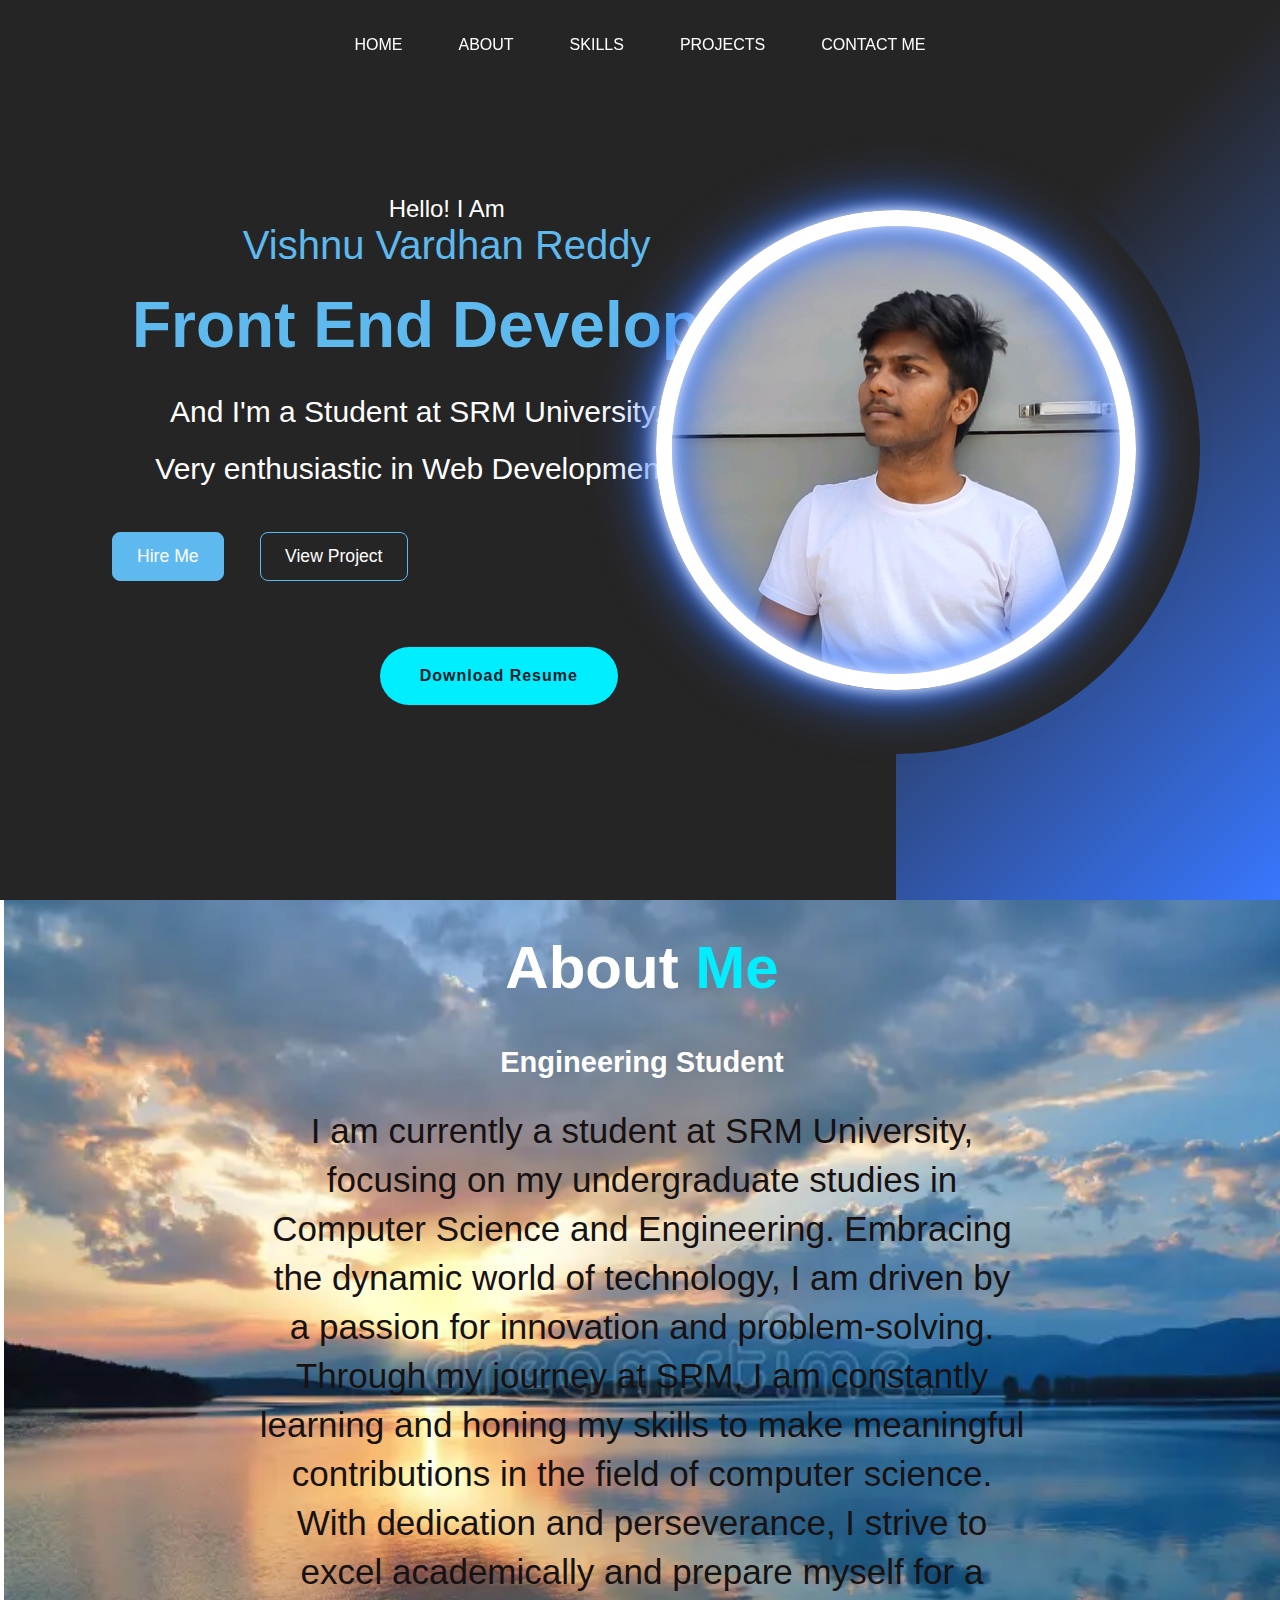
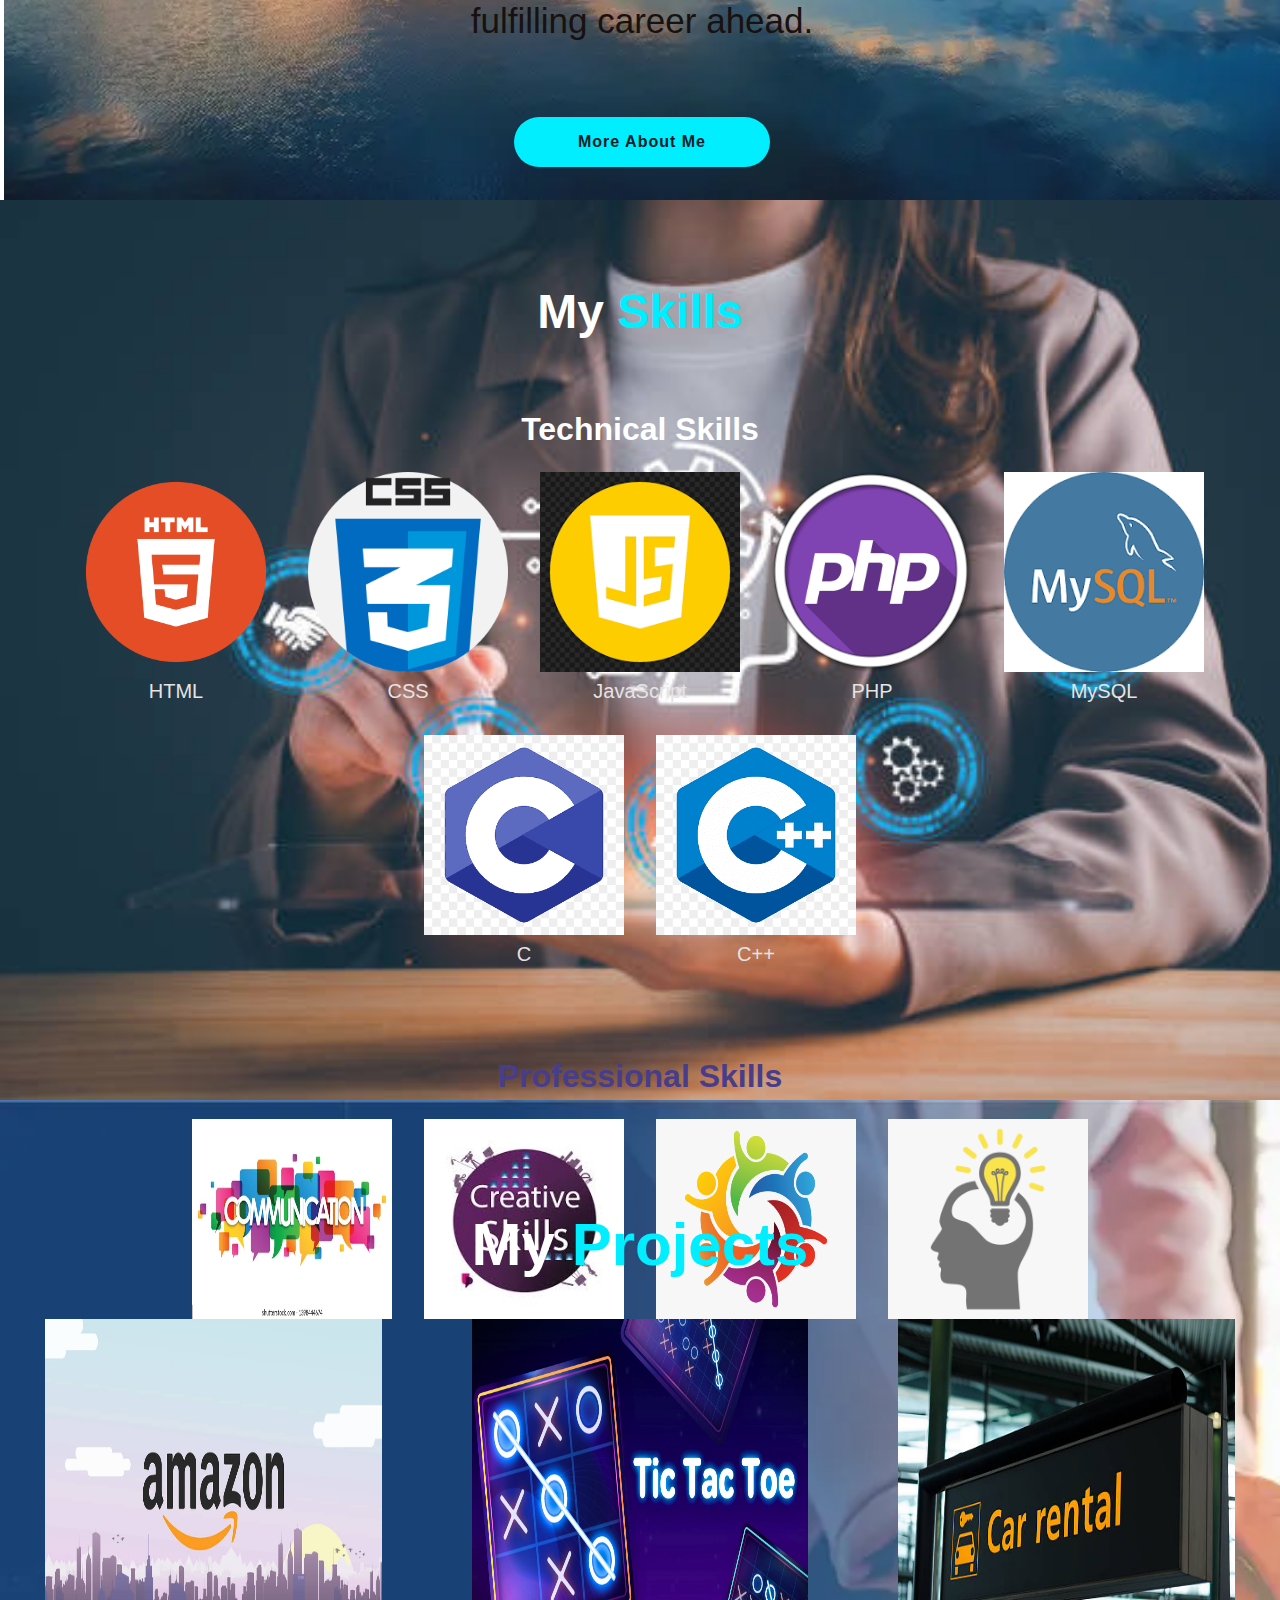
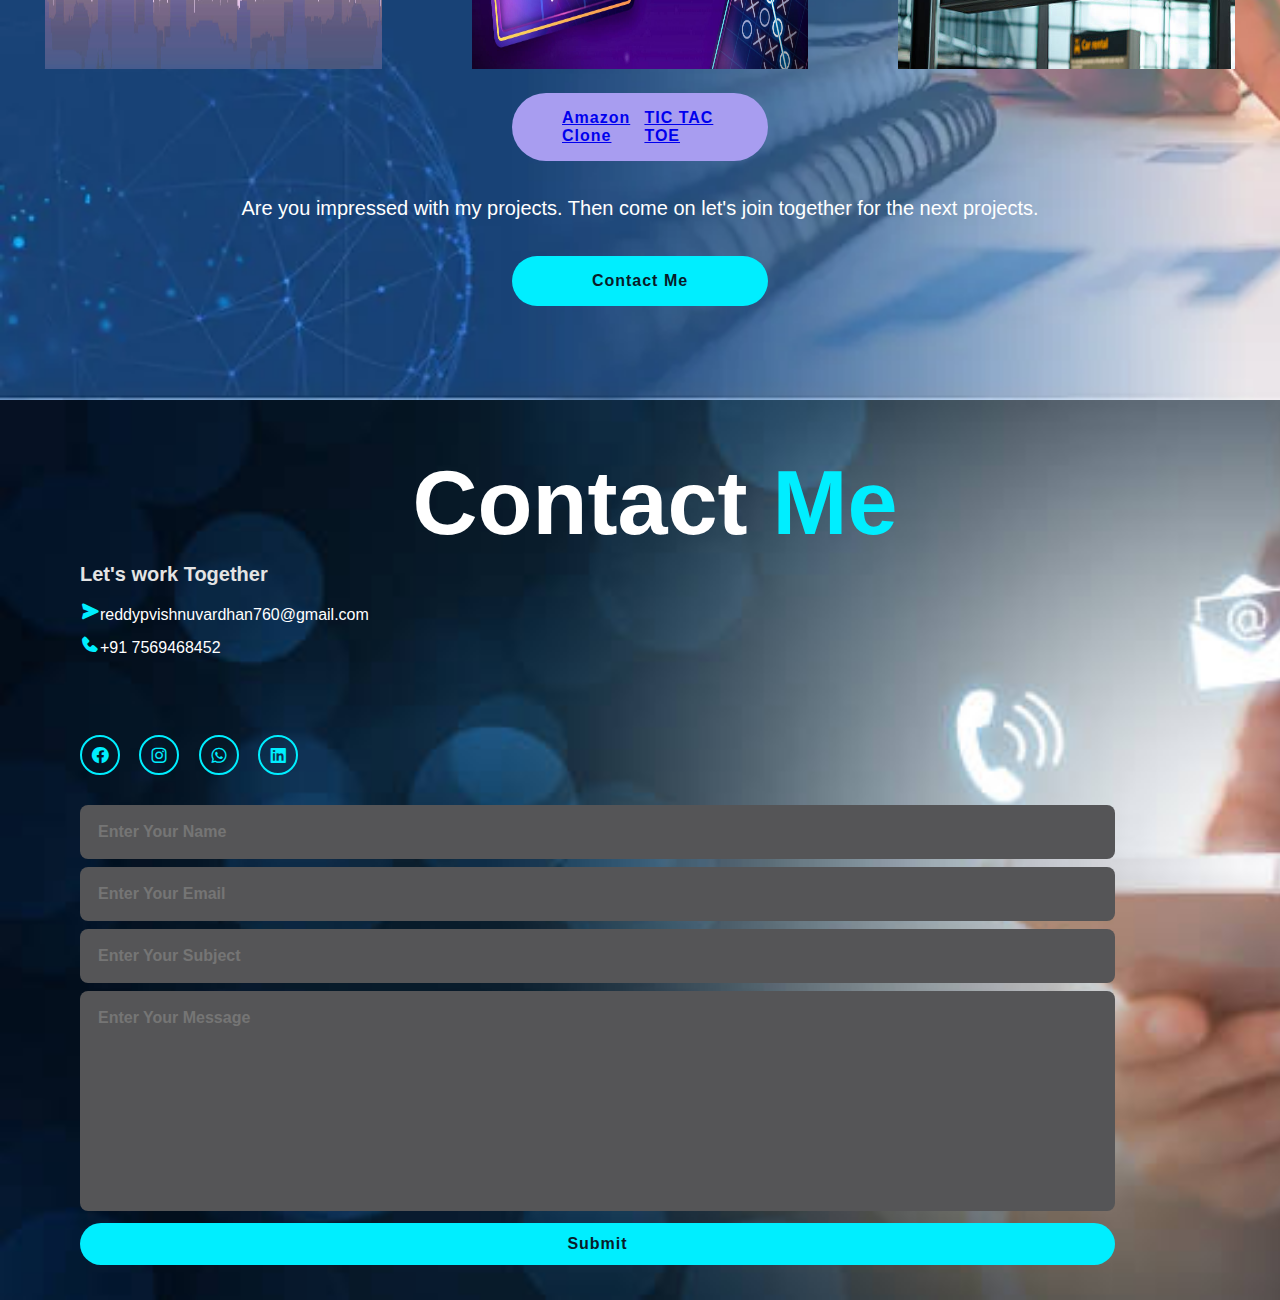
<file: index.html>
<!DOCTYPE html>
<html lang="en">
  <head>
    <meta charset="UTF-8" />
    <meta http-equiv="X-UA-Compatible" content="IE=edge" />
    <meta name="viewport" content="width=device-width, initial-scale=1.0" />
    <link href='https://unpkg.com/boxicons@2.1.4/css/boxicons.min.css' rel='stylesheet'>
    <link rel="stylesheet" href="styles.css" />
    <script src="skills.js"></script>
    <title>Portfolio-Website</title>
  </head>
  <body>
    <section class="header-section" id="header-section">
      <div class="header">
        <ul class="navlist">
          <li><a href="#header-section">Home</a></li>
          <li><a href="#about-section">About</a></li>
          <li><a href="#skills-section">Skills</a></li>
          <li><a href="#projects-section">Projects</a></li>
          <li><a href="#contact-section">Contact Me</a></li>
        </ul>
        <div class="left-container">
          <div class="icons">
            <a
              href="https://www.facebook.com/pawankumarreddy.p.1?mibextid=JRoKGi"
              ><i class="fa-brands fa-facebook-f"></i
            ></a>
            <a
              href="https://www.linkedin.com/in/vishnu-vardhan-reddy-p-95a5a4256"
              ><i class="fa-brands fa-linkedin-in"></i
            ></a>
            <a href="#"><i class="fa-brands fa-twitter"></i></a>
            <a
              href="https://www.instagram.com/vishnu_vardhan_reddy_7569?igsh=OXc5M2N2amIyNDcx"
              ><i class="fa-brands fa-square-instagram"></i
            ></a>
          </div>
          <div class="content">
            <p class="intro">
              Hello! I Am <br /><span style="font-size: 40px">Vishnu Vardhan Reddy</span>
            </p>
            <p></p>
            <h1>Front End Developer</h1>
            <p class="detail" style="font-size: 30px">
              And I'm a Student at SRM University,<br /><br>
              Very enthusiastic in Web Development.
            </p>
            <div class="btn-container">
              <button><a href="#contact-section">Hire Me</a></button>
              <button><a href="#projects-section">View Project</a></button
              ><br />
              <a class="cv" href="https://drive.google.com/file/d/1A1SHvHj8alyfEGJeYOFmuWMMZ2inADF1/view?usp=sharing" target="_blank"
                >Download Resume</a
              >
            </div>
          </div>
        </div>
        <div class="right-container"></div>
        <div class="design">
          <div class="circle"></div>
          <div class="circle"></div>
        </div>
      </div>
    </section>

    <section id="about-section">
      <div class="about-text">
        <h2>About <span>Me</span></h2>
        <br /><br />
        <h4>Engineering Student</h4>
        <br />
        <p>
          I am currently a student at SRM University, focusing on my
          undergraduate studies in Computer Science and Engineering. Embracing
          the dynamic world of technology, I am driven by a passion for
          innovation and problem-solving. Through my journey at SRM, I am
          constantly learning and honing my skills to make meaningful
          contributions in the field of computer science. With dedication and
          perseverance, I strive to excel academically and prepare myself for a
          fulfilling career ahead.
        </p>
        <br /><br /><br /><br />
        <a href="moreabout.html" target="_blank" class="btn-box">More About Me</a>
      </div>
    </section>


    <section class="skills-section" id="skills-section">
      <h2>My <span>Skills</span></h2>
      
      <div class="technical-skills">
        <h3>Technical Skills</h3>
        <div class="skills-container">
          <div class="skill">
            <img src="html-logo.webp" alt="HTML Logo" data-skill="html" />
            <p>HTML</p>
          </div>
          <div class="skill">
            <img src="css-logo.png" alt="CSS Logo" data-skill="css" />
            <p>CSS</p>
          </div>
          <div class="skill">
            <img src="javascript-logo.png" alt="JavaScript Logo" data-skill="javascript" />
            <p>JavaScript</p>
          </div>
          <div class="skill">
            <img src="php-logo.png" alt="PHP Logo" data-skill="php" />
            <p>PHP</p>
          </div>
          <div class="skill">
            <img src="mysql-logo.png" alt="MySQL Logo" data-skill="mysql" />
            <p>MySQL</p>
          </div>
          <div class="skill">
            <img src="c-logo.png" alt="C Logo" data-skill="c" />
            <p>C</p>
          </div>
          <div class="skill">
            <img src="cpp-logo.png" alt="C++ Logo" data-skill="cpp" />
            <p>C++</p>
          </div>
        </div>
      </div>
      
      <div class="professional-skills">
        <h3>Professional Skills</h3>
        <div class="skills-container">
          <div class="skill">
            <img src="communication-logo.webp" alt="Communication Logo" data-skill="communication" />
            <p>Communication</p>
          </div>
          <div class="skill">
            <img src="creative-logo.jpeg" alt="Creativity Logo" data-skill="creativity" />
            <p>Creativity</p>
          </div>
          <div class="skill">
            <img src="teamwork-logo.png" alt="Teamwork Logo" data-skill="teamwork" />
            <p>Teamwork</p>
          </div>
          <div class="skill">
            <img src="problemsolving-logo.png" alt="Problem Solving Logo" data-skill="problemsolving" />
            <p>Problem Solving</p>
          </div>
        </div>
      </div>
    </section>

    <div id="skillModal" class="modal">
      <div class="modal-content">
          <span class="close">&times;</span>
          <p id="modal-description"></p>
      </div>
    </div>

    <section id="projects-section">
      <br /><br /><br /><br /><br />
      <h1>My <span>Projects</span></h1>
      <div class="container">
        <div class="project">
          <img src="amazon.jpg" alt="Amazon Clone" />
          <div class="overlay">
            <div class="content">
              <h3>Amazon Clone</h3>
              <br />
              <p>
                An Amazon clone project aims to replicate key features of the
                Amazon e-commerce platform, including user authentication,
                product listings, shopping cart functionality, and checkout
                processes. It typically involves creating a responsive web
                application using technologies like HTML, CSS, JavaScript.
              </p>
              <br />
              <p>Skills used: HTML, CSS, JavaScript</p>
              <br />
              <p>Other info: Deployed on https://amazon-clone.web.app/</p>
            </div>
          </div>
        </div>
        <div class="project">
          <img src="TIC-TAC-TOE.jpg" alt="Tic Tac Toe Game" />
          <div class="overlay">
            <div class="content">
              <h3>Tic Tac Toe Game</h3>
              <br />
              <p> A simple and fun game that can be played by two players on the
                same device.The Tic Tac Toe Clone project is a simple yet
                engaging game that mimics the classic Tic Tac Toe game. 
                This project is an excellent opportunity to practice programming concepts such as loops,
                conditionals, and user input handling, making it ideal for
                beginners looking to enhance their skills in a fun and
                interactive way.</p>
              <br />
              <p>Skills used: HTML, CSS</p>
            </div>
          </div>
        </div>
        <div class="project">
          <img src="carrentalportal.jpg" alt="Car-Rental-Portal" />
          <div class="overlay">
            <div class="content">
              <h3>Car-Rental-Portal</h3>
              <br />
              <p>
                A car rental portal website is an online platform that allows users to search, book, and manage rental vehicles efficiently.
                Key features include user registration, car listings with detailed information, search and filter options, and a secure booking system.
                The admin panel enables administrators to manage listings, bookings, and user accounts while providing analytics.
                The goal is to provide a seamless and secure experience for both customers and administrators.
              </p>
              <br />
              <p>Skills used: HTML, CSS, PHP</p>
            </div>
          </div>
        </div>
        </div>
      </div>
      <div class="project-source">
        <a href="Amazon/Amazon.html" target="_blank">Amazon Clone</a>
        <a href="TIC-TAC-TOE/TIC-TAC-TOE.html" target="_blank">TIC TAC TOE</a>
      </div>
      <br /><br />
      <div>
        <p>
          Are you impressed with my projects. Then come on let's join together
          for the next projects.
        </p>
        <br /><br />
        <a href="#contact-section" class="btn-box">Contact Me</a>
      </div>
    </section>

    <section id="contact-section">
      <div class="contact-text">
        <h2>Contact <span>Me</span></h2>
        <h4>Let's work Together</h4>
        <div class="contact-list">
          <li><i class="bx bxs-send"></i>reddypvishnuvardhan760@gmail.com</li>
          <li><i class="bx bxs-phone"></i>+91 7569468452</li>
        </div>
        <div class="contact-icons">
          <a href="https://www.facebook.com/pawankumarreddy.p.1?mibextid=JRoKGi" target="_blank">
            <i class="bx bxl-facebook-circle"></i></a>
          <a href="https://www.instagram.com/vishnu_vardhan_reddy_7569?igsh=OXc5M2N2amIyNDcx"target="_blank">
            <i class="bx bxl-instagram"></i></a>
          <a href="#"><i class="bx bxl-whatsapp"></i></a>
          <a href="https://www.linkedin.com/in/vishnu-vardhan-reddy-p-95a5a4256" target="_blank">
            <i class="bx bxl-linkedin-square"></i></a>
        </div>
        <div class="contact-form">
          <form id="contactForm" action="#" method="post" onsubmit="return validateForm()">
            <input type="text" id="name" name="name" placeholder="Enter Your Name" required />
            <input type="email" id="email" name="email" placeholder="Enter Your Email" required />
            <input type="text" id="subject" name="subject" placeholder="Enter Your Subject" />
            <textarea id="message" name="message" cols="20" rows="10" placeholder="Enter Your Message" required></textarea>
            <input type="submit" value="Submit" class="send" />
          </form>
        </div>
      </div>
    </section>
  </body>
</html>
</file>
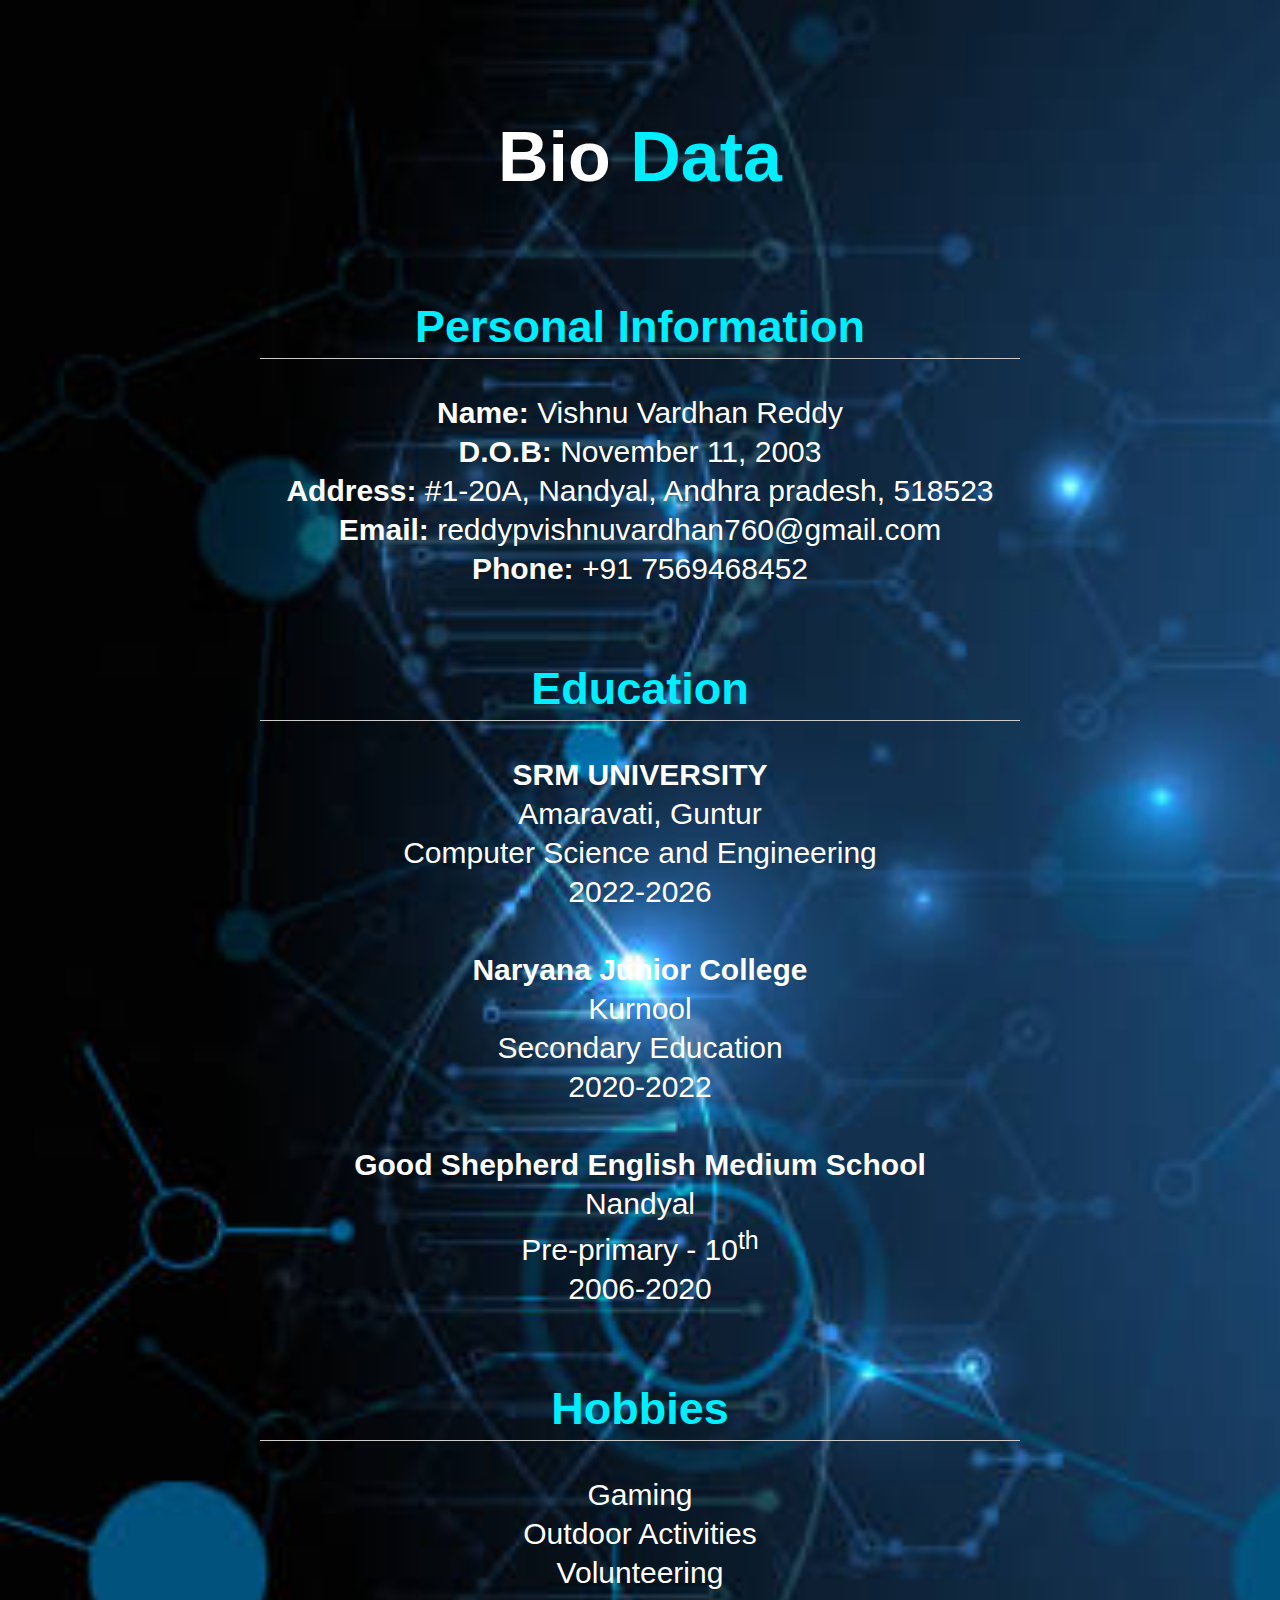
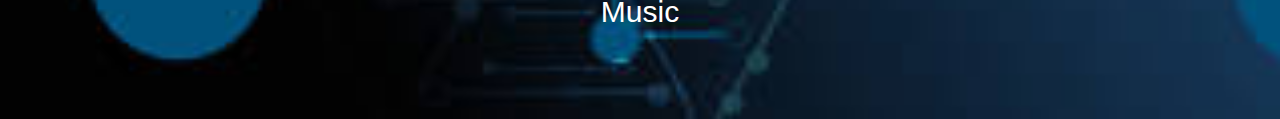
<file: moreabout.html>
<!DOCTYPE html>
<html lang="en">
  <head>
    <meta charset="UTF-8" />
    <meta name="viewport" content="width=device-width, initial-scale=1.0" />
    <title>More About</title>
    <style>
      body {
        font-family: Arial, sans-serif;
        margin: 0;
        padding: 0;
        color: white;
        background-image: url("backa.jpg");
        background-repeat: no-repeat;
        background-size: cover;
      }

      .container {
        max-width: 800px;
        margin: 50px auto;
        padding: 20px;
        border-radius: 5px;
        text-align: center;
        font-size: 30px;
      }

      h1 {
        text-align: center;
        color: white;
        font-size: 70px;
      }
      h1 span {
        color: #0ef;
      }

      .biodata-info {
        padding: 20px;
      }

      h2 {
        color: #0ef;
        border-bottom: 1px solid #ccc;
        padding-bottom: 5px;
      }

      p {
        margin: 5px 0;
      }

      strong {
        font-weight: bold;
      }

      .container p:last-child {
        margin-bottom: 0;
      }
    </style>
  </head>
  <body>
    <div class="container">
      <h1>Bio <span>Data</span></h1>
      <div class="biodata-info">
        <h2>Personal Information</h2>
        <p><strong>Name: </strong> Vishnu Vardhan Reddy</p>
        <p><strong>D.O.B: </strong> November 11, 2003</p>
        <p>
          <strong>Address: </strong> #1-20A, Nandyal, Andhra pradesh, 518523
        </p>
        <p><strong>Email: </strong> reddypvishnuvardhan760@gmail.com</p>
        <p><strong>Phone: </strong> +91 7569468452</p>
        <br />
        <h2>Education</h2>
        <p><b>SRM UNIVERSITY</b></p>
        <p>Amaravati, Guntur</p>
        <p>Computer Science and Engineering</p>
        <p>2022-2026</p>
        <br />
        <p><b>Naryana Junior College</b></p>
        <p>Kurnool</p>
        <p>Secondary Education</p>
        <p>2020-2022</p>
        <br />
        <p><b>Good Shepherd English Medium School</b></p>
        <p>Nandyal</p>
        <p>Pre-primary - 10<sup>th</sup></p>
        <p>2006-2020</p>
        <br />
        <h2>Hobbies</h2>
        <p>Gaming</p>
        <p>Outdoor Activities</p>
        <p>Volunteering</p>
        <p>Music</p>
      </div>
    </div>
  </body>
</html>
</file>
<file: styles.css>
@import url('https://fonts.googleapis.com/css2?family=Bree+Serif&family=Caveat:wght@400;700&family=Lobster&family=Monoton&family=Open+Sans:ital,wght@0,400;0,700;1,400;1,700&family=Playfair+Display+SC:ital,wght@0,400;0,700;1,700&family=Playfair+Display:ital,wght@0,400;0,700;1,700&family=Roboto:ital,wght@0,400;0,700;1,400;1,700&family=Source+Sans+Pro:ital,wght@0,400;0,700;1,700&family=Work+Sans:ital,wght@0,400;0,700;1,700&display=swap');

*{
  margin:0px;
  padding:0px;
  box-sizing:border-box;
  font-family:'Poppins',sans-serif;
}
section {
  display: block;
  height:100vh;
  }
.header{
  height:50vh;
  width:100%;
  display:flex;
}
.navlist{
    text-transform: uppercase;
    gap:3.5rem;
    height:10vh;
    width:100%;
    display:flex;
    justify-content: center;
    align-items: center;
    position:fixed;
}
ul li{
  list-style:none;
}
ul li a{
  text-decoration:none;
  color:white;
  font-size:1rem;
  position:relative;
}
.left-container{
  background:#262525;
  width:70%;
  height:100vh;
  padding-left:3rem;
  display:flex;
  align-items:center;
}
.right-container{
  background:linear-gradient(-45deg, #3877FF,#262525 70%);
  width:30%;
  height:100vh;
  display:flex;
  align-items:center;
}
.icons .fa-brands{
  color:#bbb;
  font-size:1.5rem;
}
.icons{
  display:flex;
  flex-direction:column;
  justify-content:center;
  align-items:center;
  gap:3rem;
 
}
.content{
  margin-left:4rem;
}
.content .intro{
  font-size:1.5rem;
  color:#fff;
}
.content h1{
  font-size:4rem;
  color:#5DB9EE;
}
.content .intro span{
   color:#5DB9EE; 
}
.content .detail{
  font-size:1.1rem;
  color:#fff;
  max-width:38rem;
  margin:1rem 0 3rem 0;
  line-height:1.8rem;
}
.btn-container button{
  border:.1rem solid #5DB9EE;
  font-size:1.1rem;
  padding:.8rem 1.5rem;
  border-radius:.5rem;
  cursor:pointer;
}
button:nth-child(1){
    background:#5DB9EE;
    color:#262525;
}

button:nth-child(2){
  background:transparent;
  color:#5DB9EE;
  margin-left:2rem;
}
button:nth-child(1):hover{
  background:transparent;
  color:#5DB9EE;
}

button:nth-child(2):hover{
  background:#5DB9EE;
  color:#262525;;
}
.icons .fa-brands:hover{
  cursor:pointer;
  background:linear-gradient(#fff,#3877FF);
  -webkit-text-fill-color: transparent;
}

.design .circle{
    aspect-ratio:1;
    position:absolute;
    border-radius:50%;
    top:50%;
    left:70%;
    transform:translate(-50%,-50%);
}
.circle:nth-child(1){
    background:linear-gradient(90deg ,transparent 50%,#262525 50%);
    width:38rem;
}
.circle:nth-child(2){
  width:30rem;
  background-image:url("photo.jpg");
  background-size:100%;
  background-repeat: no-repeat;
  border:1rem solid white;
  box-shadow:0 0 1rem #fff,
  inset 0 0 1rem #fff,
  0 0 2rem #3877FF,
  inset 0 0 2rem #3877FF,
  0 0 4rem #3877FF,
  inset 0 0 4rem #3877FF; 
}
.navlist li a::after{
  content:" ";
  position:absolute;
  background:#fff;
  height:.1rem;
  width:100%;
  left:0;
  bottom:-5px;
  transform:scaleX(0);
  transform-origin:bottom right;
  transition: transform .5s;
  }
.navlist li a:hover::after{
  transform: scaleX(1);
  transform-origin:bottom left;
}
button a{
  text-decoration: none;
  color: white;
}
.cv {
  display: inline-block;
  padding: 20px 40px 20px;
  margin-top: 10%;
  margin-left: 40%;
  background: #0ef;
  border-radius: 40px;
  font: 16px;
  color: #081b29;
  letter-spacing: 1px;
  text-decoration: none;
  font-weight: 600;
}


/*about*/

#about-section{
  display: flex;
  flex-direction: row;
  justify-content: center;
  align-items: center;
  margin-left: 4px;
  background-image: url("about-background.webp");
  background-size:cover;
  height: 100vh;
}

.about-img img{
  border-radius: 50%;
  padding: 50px 20%;
  width: 400px;
  filter: blur(20%);
}
.about-text h2{
  font-size: 60px;
  color: white;
  text-align: center;
}
.about-text h2 span{
  color: #0ef;
}

.about-text h4{
  font-size: 29px;
  font-weight: 600;
  text-align: center;
  color: #fff;
  line-height: 1.7;
}
.about-text p{
  color: rgb(24, 17, 17);
  font-size: 35px;
  line-height: 1.4;
  padding-left: 20%;
  padding-right: 20%;
}

.btn-box{
  display: flex;
  align-items: center;
  justify-content: center;
  margin-left:40%;
  margin-right: 40%;
  padding: 16px 50px;
  background: rgb(42, 117, 122);
  border-radius: 40px;
  font: 16px;
  color: #081b29;
  letter-spacing: 1px;
  text-decoration: none;
  font-weight: 600;
}


/*skills*/
.skills-section {
  padding: 4rem 2rem;
  background-image: url("skills-background.jpg");
  background-repeat: no-repeat;
  background-size: cover;
}

.skills-section h2 {
  text-align: center;
  color: #fff;
  font-size: 3rem;
  margin-bottom: 2rem;
  padding-top: 20px;
}

.skills-section h2 span{
  color: #0ef;
}

.technical-skills, .professional-skills {
  margin-bottom: 2rem;
  padding-top: 40px;
  padding-bottom: 20px;
}

.technical-skills h3 {
  text-align: center;
  color: #fff;
  font-size: 2rem;
  margin-bottom: 1.5rem;
}

.professional-skills h3{
  text-align: center;
  color:darkslateblue;
  font-size: 2rem;
  margin-bottom: 1.5rem;
}
.skills-container {
  display: flex;
  justify-content: center;
  flex-wrap: wrap;
  gap: 2rem;
}

.skill {
  display: flex;
  flex-direction: column;
  align-items: center;
  text-align: center;
}

.skill img {
  width: 200px;
  height: 200px;
}

.skill p {
  margin-top: 0.5rem;
  color: #e6e3e3;
}


/*projects*/
#projects-section{
  margin: 0;
  box-sizing: border-box;
  font-family: Arial, Helvetica, sans-serif;
  background-image:url("projects-background.webp");
  background-repeat: no-repeat;
  background-size: cover;
  filter: blur(40%);
}
 
 h1 {
  text-align: center;
  color: white;
  padding: 20px;
  font-size: 60px;
}
h1 span{
  color: #0ef;
}
 
.container {
  display: flex;
  flex-wrap: nowrap;
  justify-content: center;
  align-items: center;
}
 
.project {
  width: 45%;
  margin: 20px;
  position: relative;
}
 
.project img {
  width: 100%;
  padding-left: 25px;
  padding-right: 25px;
  height: 350px;
  filter: blur(0px);
}
 
.project .overlay {
  position: absolute;
  top: 0;
  left: 0;
  right: 0;
  bottom: 0;
  background-color: rgba(0, 0, 0, 0.8);
  opacity: 0;
  transition: opacity 0.5s;
}
 
.project .overlay .content {
  color: white;
  padding: 20px;
}
 
.project:hover .overlay {
  opacity: 1;
}
p{
  color: white;
  text-align: center;
  font-size: 20px;
 }
 
 .btn-box{
   display: flex;
   align-items: center;
   justify-content: center;
   margin-left:40%;
   margin-right: 40%;
   padding: 16px 50px;
   background: #0ef;
   border-radius: 40px;
   font: 16px;
   color: #081b29;
   letter-spacing: 1px;
   text-decoration: none;
   font-weight: 600;
 }
.project-source{
    display: flex;
    align-items: center;
    justify-content: space-around;
    margin-left:40%;
    margin-right: 40%;
    padding: 16px 50px;
    background: rgb(168, 157, 240);
    border-radius: 40px;
    font: 16px;
    color: #081b29;
    letter-spacing: 1px;
    text-decoration: none;
    font-weight: 600;
}
 

/*contact*/
 
#contact-section{
  display: flex;
  justify-content: center;
  align-items: center;
  gap: 3rem;
  background-image: url("contact-background.jpeg");
  background-repeat: no-repeat;
  background-size: cover;
  padding-left: 30px;
  padding-top: 30px;
}
.contact-text h2{
  font-size: 90px;
  line-height: 1;
  text-align: center;
  color: white;
}
.contact-text h2 span{
  color: #0ef;
}
.contact-text h4{
  margin:15px 0;
  color: rgb(228,228,228);
  font-size: 20px;
  font-weight: 600;
}
.contact-text p{
  color: rgb(177,177,177);
  font-size: 20px;
  line-height: 30px;
  margin-bottom: 2rem;
}
.contact-list{
  margin-bottom: 3rem;
  color: white;
}
.contact-list li{
  margin-bottom: 10px;
  display: block;
}
.contact-list i{
  display: inline-block;
  color: #0ef;
  font-size: 20px;
  font-weight: 600;
  transition: all .40s ease;
}
.contact-list li a:hover{
  transform: scale(1.01) translateY(-5px);
  color: #0ef;
}
.contact-icons i{
  display: inline-flex;
  justify-content: center;
  align-items: center;
  width: 40px;
  height: 40px;
  background: transparent;
  border: 2px solid #0ef;
  border-radius: 50%;
  font-size: 20px;
  color: #0ef;
  text-decoration: none;
  margin: 30px 15px 30px 0;
}
.contact-form form{
  position: relative;
}
.contact-form form input,form textarea{
  border: none;
  outline: none;
  width: 90%;
  padding: 18px;
  background: #555557;
  color: #000;
  font-size: 1rem;
  font-weight: 600;
  margin-bottom: 0.5rem;
  border-radius: 0.5rem;
}
.contact-form textarea{
  resize: none;
  height: 220px;
}
.contact-form form .send{
  display: inline-block;
  padding: 12px 28px;
  background: #0ef;
  border-radius: 40px;
  font-size: 16px;
  color: #081b29;
  letter-spacing: 1px;
  text-decoration: none;
  font-weight: 600;
}


/*js*/
  .modal {
  display: none;
  position: fixed;
  z-index: 1;
  left: 0;
  top: 0;
  width: 100%;
  height: 100%;
  overflow: auto;
  background-color: rgba(0, 0, 0, 0.5);
  backdrop-filter: blur(5px);
}

.modal-content {
  background-color: #fefefe;
  margin: 15% auto;
  padding: 20px;
  border: 1px solid #888;
  width: 80%;
  max-width: 600px;
  text-align: left;
  border-radius: 10px;
}
.modal-description p{
  color: black;
}

.close {
  color: #aaa;
  float: right;
  font-size: 28px;
  font-weight: bold;
}

.close:hover,
.close:focus {
  color: black;
  text-decoration: none;
  cursor: pointer;
}

.no-scroll {
  overflow: hidden;
}

#modal-description {
  color: black; 
  font-size: 23px;
}
</file>
